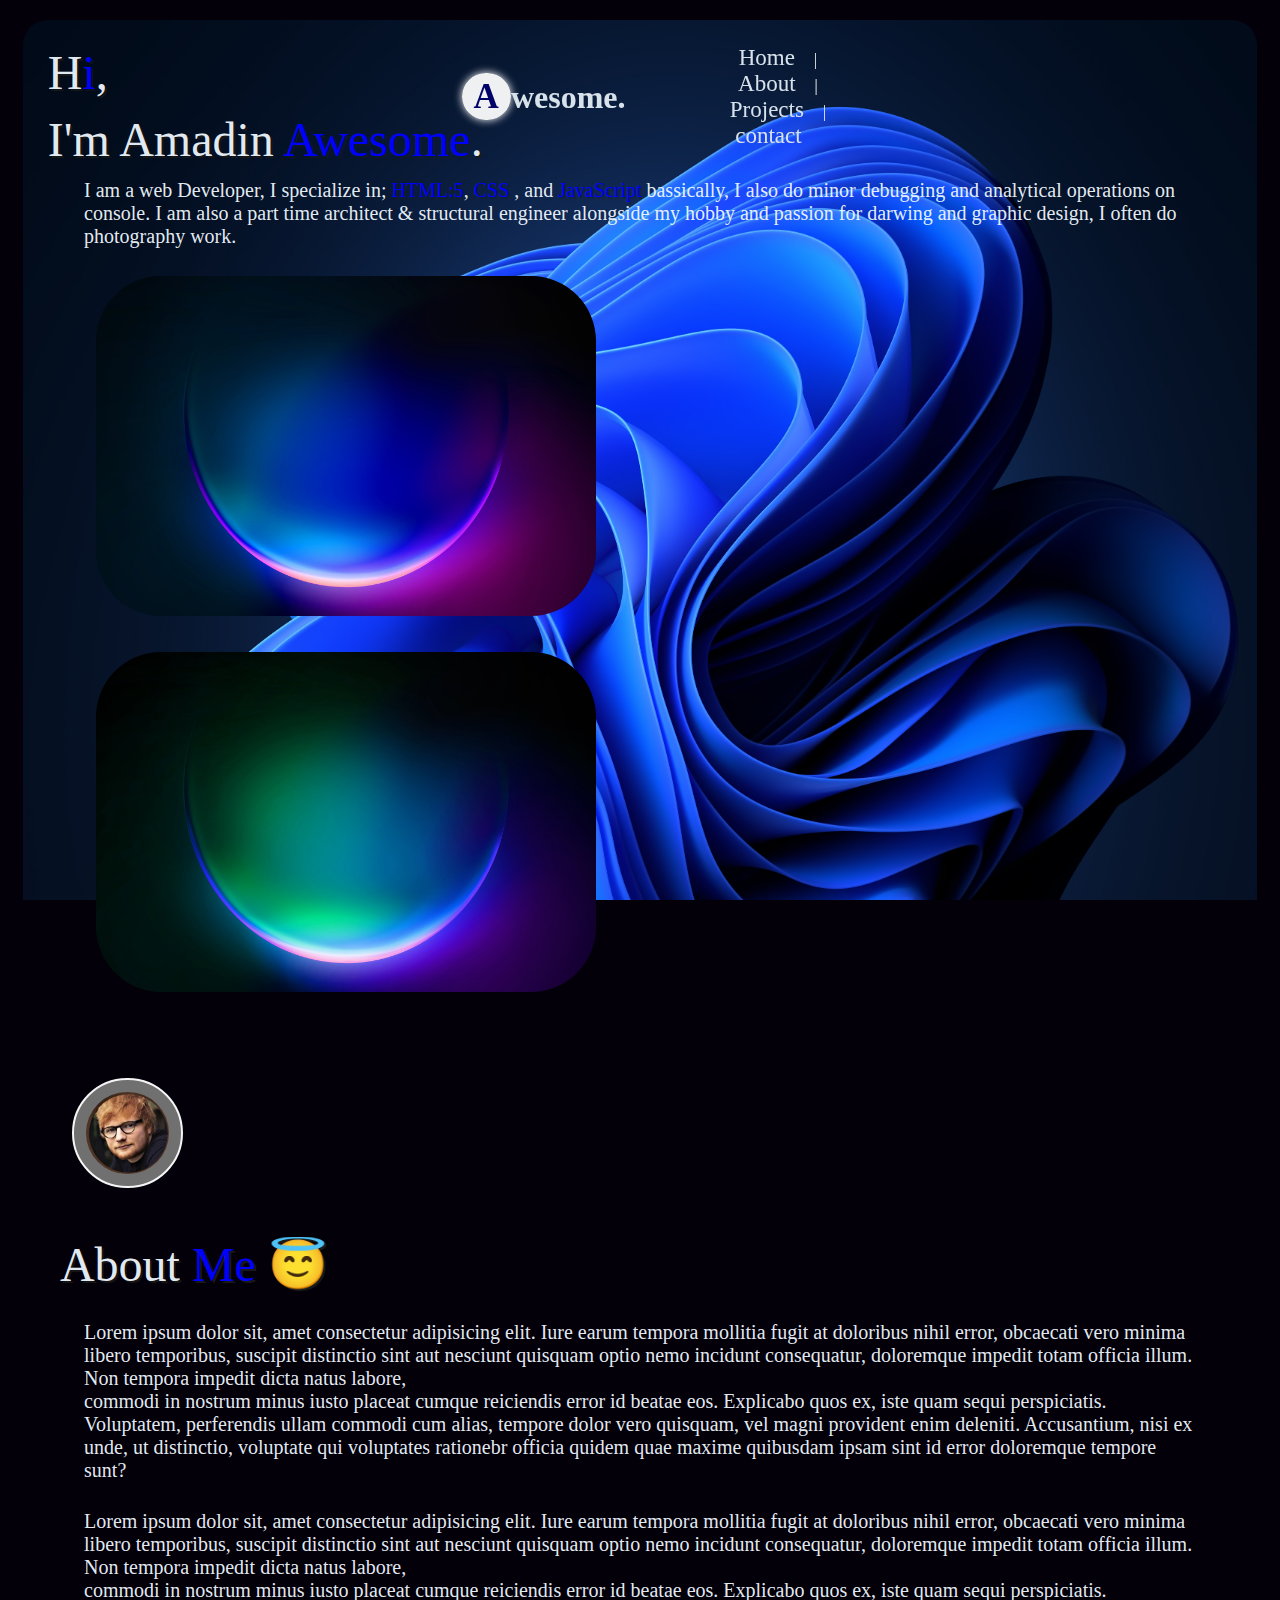
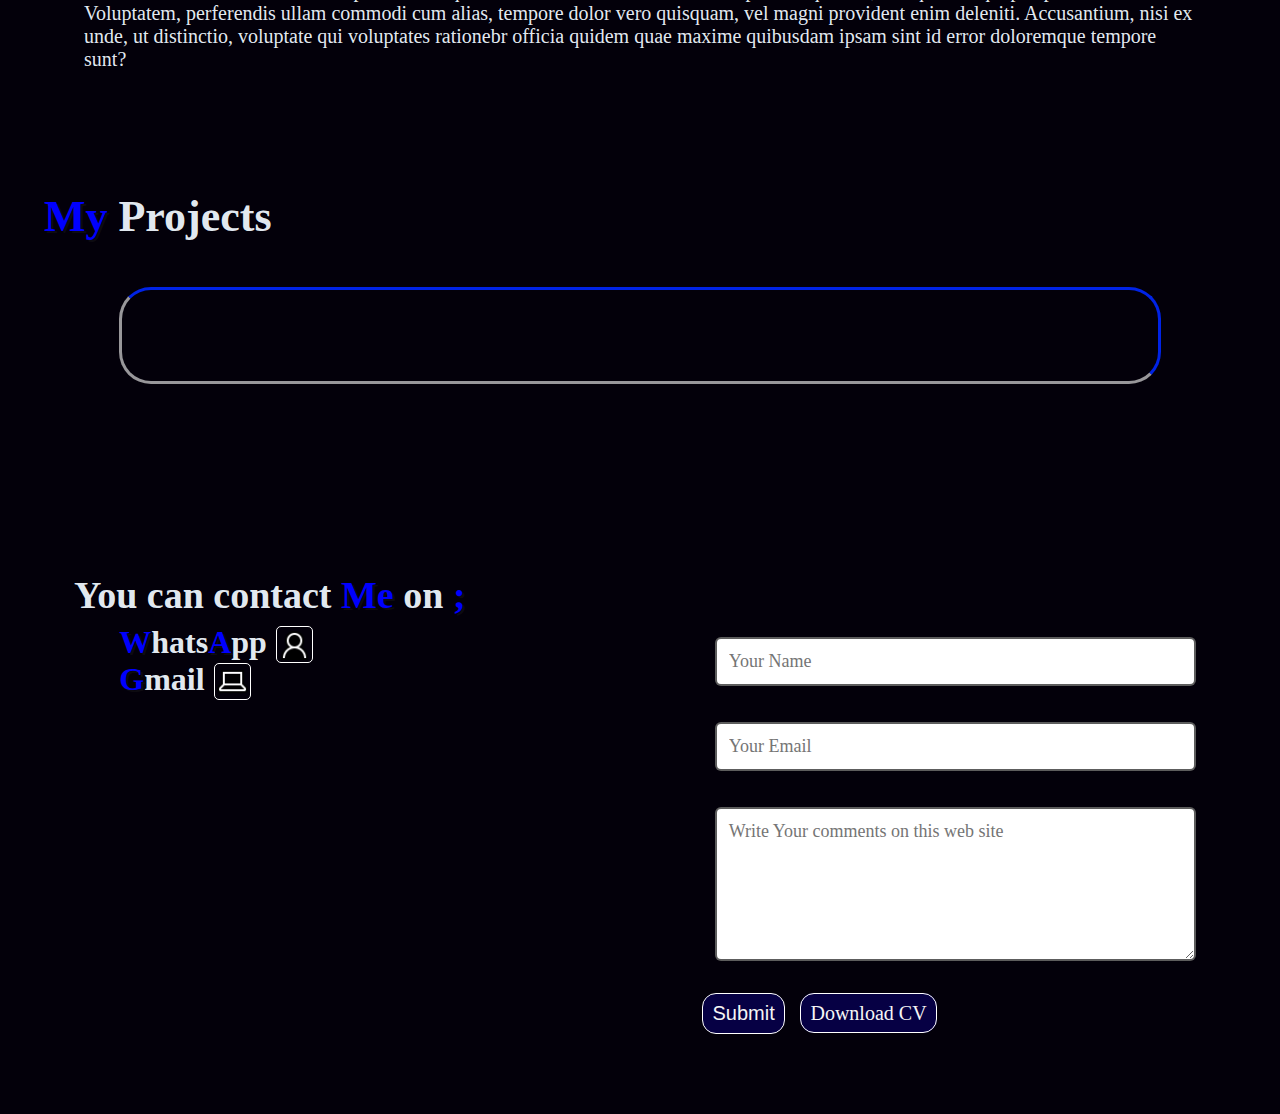
<file: index.html>
<!DOCTYPE html>
<html>
<head>
    <meta charset="UTF-8" />
    <link rel="stylesheet" href="My Profile.css">
    <link rel="icon" type="image/x-icon" href="WindowsSecurityAppList.scale-200.png">
    <title>My Portfolio</title>
</head>
<body>

 <div id="head">
     <div class="glow"><h1><span>A</span>wesome.</h1> </div>
     <ul>
        <a href="#home"><li>Home</li></a>|
        <a href="#about"><li>About</li></a>|
        <a href="#projects"><li>Projects</li></a>|
        <a href="#contact"><li>contact</li></a>
     </ul>
 </div>

<!---------------------- home ----------------------------->



  <section id="home">
     <h1>H<span>i</span>,</h1>
     <h1>I'm Amadin <span>Awesome</span>.</h1>
     <p> I am a web Developer, I specialize in; <span>HTML:5</span>, <span>CSS</span> , and <span>JavaScript</span> bassically, I also do minor debugging and analytical operations on console. I am also a part time architect & structural engineer alongside my hobby and passion for darwing and graphic design, I often do photography work.</p>
     <a href="#"><img src="img21.jpg" id="img_a"></a>
     <a href="#"><img src="img23.jpg" id="img_b"></a>
  </section> 

<!------------------------ about ---------------------------------->
    <section id="about">
        <img src="Ed_sheeran.png" alt="" id="proflie">
        
        <h1>About <span>Me  &#128519</span></h1>    
        <p>Lorem ipsum dolor sit, amet consectetur adipisicing elit. Iure earum tempora mollitia fugit at doloribus nihil error, obcaecati vero minima libero temporibus, suscipit distinctio sint aut nesciunt quisquam optio nemo incidunt consequatur, doloremque impedit totam officia illum. Non tempora impedit dicta natus labore,<br>
             commodi in nostrum minus iusto placeat cumque reiciendis error id beatae eos. Explicabo quos ex, iste quam sequi perspiciatis. Voluptatem, perferendis ullam commodi cum alias, tempore dolor vero quisquam, vel magni provident enim deleniti. Accusantium, nisi ex unde, ut distinctio, voluptate qui voluptates rationebr
              officia quidem quae maxime quibusdam ipsam sint id error doloremque tempore sunt?
        </p>
        <p>Lorem ipsum dolor sit, amet consectetur adipisicing elit. Iure earum tempora mollitia fugit at doloribus nihil error, obcaecati vero minima libero temporibus, suscipit distinctio sint aut nesciunt quisquam optio nemo incidunt consequatur, doloremque impedit totam officia illum. Non tempora impedit dicta natus labore,<br>
            commodi in nostrum minus iusto placeat cumque reiciendis error id beatae eos. Explicabo quos ex, iste quam sequi perspiciatis. Voluptatem, perferendis ullam commodi cum alias, tempore dolor vero quisquam, vel magni provident enim deleniti. Accusantium, nisi ex unde, ut distinctio, voluptate qui voluptates rationebr
             officia quidem quae maxime quibusdam ipsam sint id error doloremque tempore sunt?
       </p>
    </section>

    <!------------------------------- projects ------------------------------------->
    <section id="projects">
        <h1><span>My</span> Projects</h1>
        <div class="image">
        <a href="ttv_index.html" target="_blank><img src="ttv.png" alt=""></a>
        <a href="project1.html" target="_blank><img src="project1.png" alt=""></a>
        <a href="vtt_index.html" target="_blank><img src="vtt.png" alt=""></a>
        </div>
    </section>

    <!---------------------------contact-------------------------------------------------->

    <section id="contact">
        <h1>You can contact <span>Me</span> on <span>;</span></h1>
        <h2><span>W</span>hats<span>A</span>pp <img src="Account.ico" alt=""></h2>
        <h2><span>G</span>mail <img src="Device.ico" alt=""></h2>

        <div class="social">
        <form>
            <input type="text" name="Name" placeholder="Your Name" required>
            <input type="email" name="email" placeholder="Your Email" required>
            <textarea name="message" rows="6" placeholder="Write Your comments on this web site"></textarea>
            <button type="submit" id="button">Submit</button>
            <a href="My CV.txt" download>Download CV</a>
        </form>
        </div>

    </section>

    
</body>
</html>
</file>
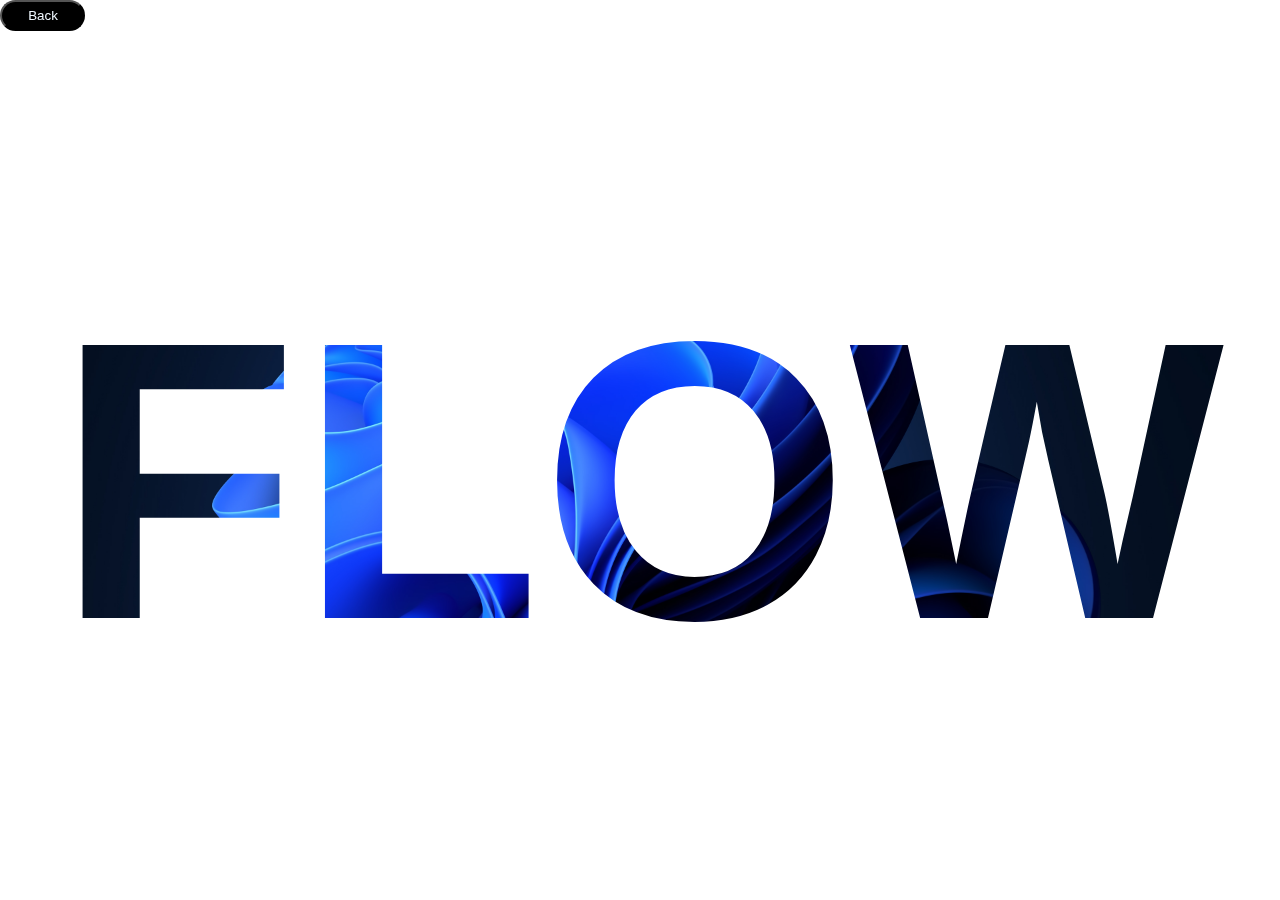
<file: project3.html>
<!DOCTYPE html>
 <html lang="en">
 <head>
    <meta charset="UTF-8">
    <meta name="viewport" content="width=device-width, initial-scale=1.0">
    <title>Project1</title>
 </head>
 <body>

<button><a href="index.html">Back</a></button>

    <div class="banner">
       <img src="img19.jpg" alt="">
        <h2>flow </h2>
    </div>

    <style>
        *{
    margin: 0;
    padding: 0;
    font-family: 'poppins', sans-serif;
}

.banner{
    margin: 0;
    padding: 0;
    position: absolute;
    width: 100%;
    height: 90%;
    overflow: hidden;
    display: flex;
    justify-content: center;
    align-items: center;
}

.banner img{
    top: 0;
    left: 0;
    width: 100%;
    height: 98%;
    object-fit: cover;
}

.banner h2{
    position: absolute;
    top: 0;
    left: 0;
    width: 100%;
    height: 100%;
    background: rgb(255, 255, 255);
    font-size: 31vw;
    font-weight: 900;
    text-align: center;
    text-transform: uppercase;
    line-height: 100vh;
    mix-blend-mode: screen;
    cursor: default;
    transition: all .9s;
}

button, a{
    padding: 6px 2%;
    background: black;
    color: aliceblue;
    border-radius: 25px;
    text-decoration: none;
}

    </style>
 </body>
 </html>
</file>
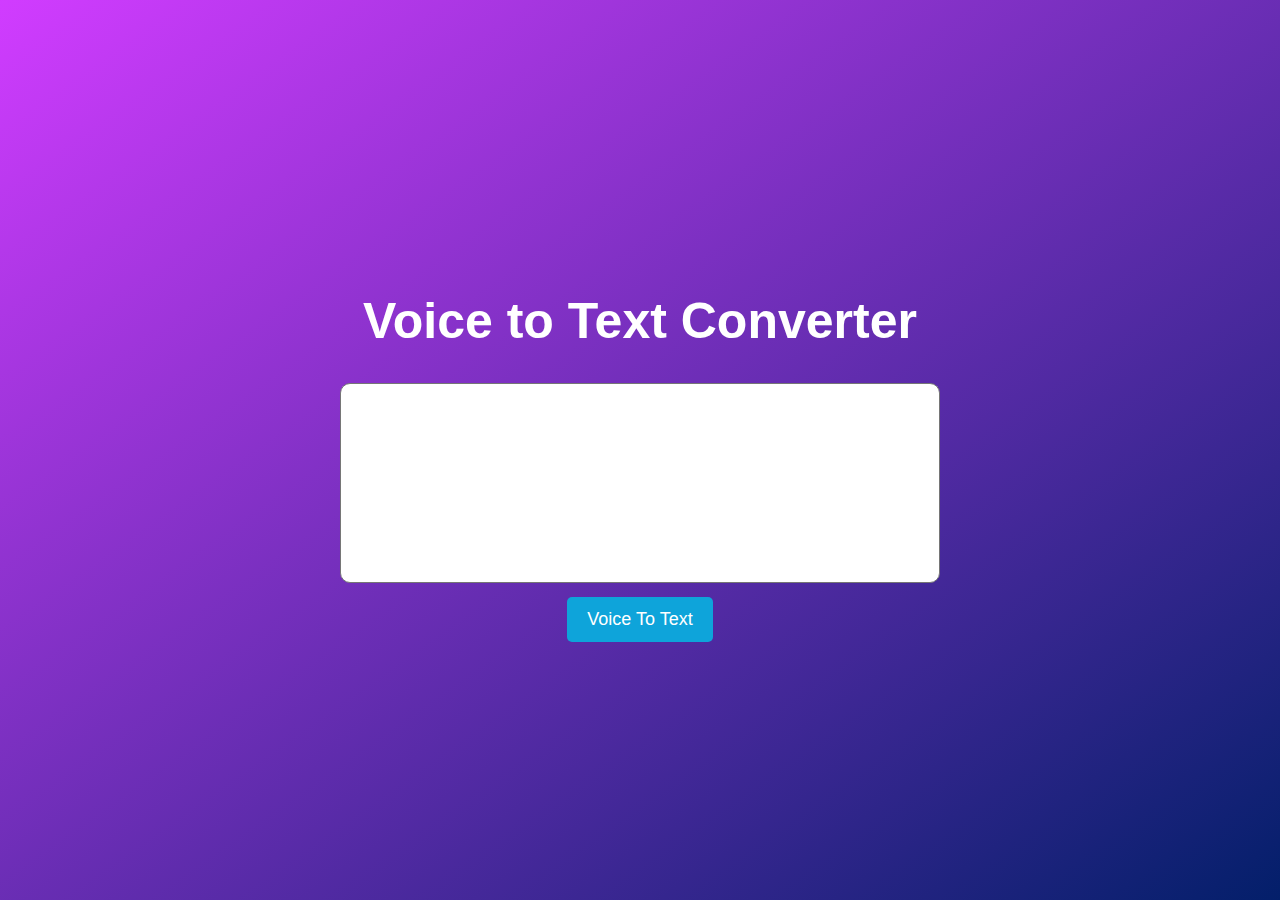
<file: vtt_index.html>
<!DOCTYPE html>
<html lang="en">
  <head>
    <meta charset="utf-8" />
    <meta
      name="viewport"
      content="initial-scale=1.0, maximum-scale=1.0, user-scalable=1"
    />
    <title>Home</title>
    <link rel="stylesheet" type="text/css" href="./vtt_style.css" />
  </head>
  <body>
    <div class="voice_to_text">
      <h1>Voice to Text Converter</h1>
      <textarea name="#" id="convert_text"></textarea>
      <button id="click_to_record">Voice To Text</button>
    </div>

    <script type="text/javascript" src="./vtt_script.js"></script>
  </body>
</html>
</file>
<file: My Profile.css>
*{
    margin: 0;
   padding: 0;
   scroll-behavior: smooth;
}
body{
    margin: 3px;
    padding: 0%;
    background: rgb(3, 0, 10);
}

/*-------------head----------------*/

#head span{ 
    margin: 3px 0;
    padding: 4px 12px;
    color: rgb(0, 2, 105);
    background: rgba(255, 255, 255, 0.938);
    box-shadow: 0 0 9px 0 white;
    border-radius: 95px;
    font-size: 35px;
    background-image: none;
    background-position: center;
    transition: all .9s;
}

#head span:hover{
   background-image: url("images.png");
   background-size: cover;
   background-repeat: no-repeat;
   background-position: center;
    color: rgb(0, 0, 0);   
    cursor: default;

} 



#head{
    position: fixed;
    margin: 11px 43vh;
    padding: 1% 2%;
    justify-content: space-between;
    align-items: center;
    text-align: center;
    display: inline-flex;
    background: transparent;
    color: whitesmoke;
   border: solid #0f00e600 1px;
   border-radius: 45px;
   transition: all 1s;
} 

#head:hover{
   background: #0a0a0a5e;
   backdrop-filter: blur(5px);
   border: solid #0f00e6e1 1px;
}

.glow {
    color: #fff;
    text-align: center;
    animation: glow 1s ease-in-out infinite alternate;
  }
  
  @keyframes glow {
    from {
      text-shadow: 0 0 10px #fff, 0 0 20px #fff, 0 0 30px #1700e6, 0 0 40px #0023e6, 0 0 50px #2300e6, 0 0 60px #0f00e6, 0 0 70px #0f00e6;
    }
    
    to {
      text-shadow: 0 0 20px #fff, 0 0 30px #4d8bff, 0 0 40px #4d94ff, 0 0 50px #4da0ff, 0 0 60px #4d94ff, 0 0 70px #4d94ff, 0 0 80px #4d8bff;
    }
  }


#head h1, li{
    margin: 1% 5vh;
    display: inline;
    color: rgb(216, 226, 235);
    cursor: default;

}

#head li{
    margin: 3px 19px;
    transition: all .3s;
    font-size: 23px;
}

#head li:hover{
    color: rgb(14, 17, 207);   
    cursor: pointer;
}

 a{
    text-decoration: none;
  }

 /*--------------------home----------------------*/
 #home span{
    color: blue;
    text-shadow: 2px 2px #1d1d1d69;
}

 #home, #about{
    background-image: url("img19.jpg");
    background-attachment: fixed;
    background-position: fixed;
    background-size: cover;
    background-repeat: no-repeat;
    border-radius: 25px;
    color: rgba(240, 248, 255, 0.959);
    padding: 1%;
    margin: 20px;
    transition: all 1s;
 }

 #home:hover, #about:hover{
    background-image: url("pa.jpg");
    background-attachment: fixed;
    background-position: fixed;
    background-size: cover;
    background-repeat: no-repeat;
    color: #e6fcff;
    cursor: default;
 }

 #home h1{
    margin: 1%;
    font: 3em normal;
    text-shadow: 2px 2px rgba(24, 24, 24, 0.89);
 }

 #home p{
    font-size: 20px;
    margin: 1% 4%;
 }

 #home #img_a, #img_b{
    justify-content: center;
    align-items: center;
    margin: 12px 6.2vh;
    width: 500px;
    height: 340px;
    border: 4px solid rgba(182, 189, 204, 0);
    border-radius: 69px;
    transition: all .8s;
 }
 
 #home #img_a:hover, #img_b:hover{
    border: 4px solid rgba(17, 27, 165, 0.952);
 }
 
 /*------~------*/


#myVideo {
    display: none;
    min-width: 100%; 
    min-height: 100%;
    margin: 1%;
  }
 

 /*--------------about--------------*/


 #about span{
    color: blue;
    text-shadow: 2px 2px #1d1d1de1;
}

#about h1{
    margin: 2%;
    font: 3em normal;
    text-shadow: 2px 2px rgba(24, 24, 24, 0.89);
 }

 #about p{
    font-size: 20px;
    margin: 2.3% 4%;
 }

 #about img{
    margin: 20px 3%;
    padding: 12px 12px;
    border-radius: 67px;
    width: 83px;
    border: solid whitesmoke 2px;
    background-color: rgba(128, 128, 128, 0.877);
    transition: all .8s;
    box-shadow: 0 9% 0 rgba(245, 245, 245, 0.884);
 }

 #about img:hover{
    background: #0a0a0ae5;
    filter: contrast(9px);
 }

/*--------------------projects------------------------------*/

#projects span{
   color: blue;
   text-shadow: 2px 2px #1d1d1d69;
}

#projects, #contact{
   background-image: url("img19.jpg");
   background-attachment: fixed;
   background-position: fixed;
   background-size: cover;
   background-repeat: no-repeat;
   border-radius: 25px;
   color: rgba(240, 248, 255, 0.959);
   padding: 4%;
   margin: 20px;
   transition: all 1s;
}

#projects:hover, #contact:hover{
   background-image: url("pa.jpg");
   background-attachment: fixed;
   background-position: fixed;
   background-size: cover;
   background-repeat: no-repeat;
   color: #e6fcff;
   cursor: default;
}

#projects h1{
   margin: 9px -30px;
   font-size: 44px;
}

#projects .image{
   margin: 4%;
   padding: 4% 4%;
   border: #0023e6 solid 3px;
   border-bottom:3px solid #e9e9e9a6;
   border-left: 3px solid #e9e9e9a6;
   border-radius: 32px;
   justify-items: center;
   align-items: center;
   justify-content: space-between;
   transition: all 1.6s;
}

#projects .image:hover{
   background: rgba(176, 176, 255, 0.349);
}

#projects img{
   margin: 5px 1.5%;
   border-radius: 45px;
   width: 270px;
   height: 254px;
   transition: all .9s;
   border: 4px solid rgba(17, 27, 165, 0);
}

#projects img:hover{
   border: 4px solid rgba(17, 27, 165, 0.952);
}

/*---------------contacts------------------*/

#contact span{
   color: blue;
   text-shadow: 2px 2px #1d1d1d69;
}



#contact h1{
   margin-top: 22px;
   margin-bottom: 7px;
   font-size: 38px;
}

#contact h2{
   margin: 0px 4%;
   font-size: 32px;
}

#contact h2 img{
   padding: 2px 2px;
   width: 31px;
   border: solid white 1px;
   border-radius: 5px;
   margin: -1% 1px;
   transition: all .9s;
}

#contact h2 img:hover{
   background: rgba(37, 74, 143, 0.781);
}

#contact a, #button{
   margin: 2% 1.3%;
   padding: 8px 9px;
   font-size: 20px;
   font: normal;
   color: whitesmoke;
   background: #0f00e644;
   border: white solid 1px;
   border-radius: 14px;
   transition: all .4s;
}

#contact a:hover, #button:hover{
   color: whitesmoke;
   background: #0f00e6f5;
   border: white solid 1px;
}

#contact form{
   margin-top: -7%;
   margin-left: 55%;
   width: 40%;
   display: block;
   color: rgb(20, 20, 20);
}

#contact input, textarea{
   width: 100%;
   outline: none;
   background-image: url("image_d32.jpg");
   background-attachment: fixed;
   background-position: 0;
   background-size: cover;
   background-repeat: no-repeat;
   padding: 12px;
   margin: 4%;
   color: rgba(5, 5, 5, 0.911);
   font-size: 18px;
   font-family:Cambria, Cochin, Georgia, Times, 'Times New Roman', serif;
   border: solid rgba(14, 14, 14, 0.671) 2px;
   border-radius: 6px;
   transition: all .9s;
}

#contact input:hover, textarea:hover{
   background-image: url("img32.jpg");
   background-attachment: fixed;
   background-position: 0;
   background-size: cover;
   background-repeat: no-repeat;
   border: solid rgba(255, 255, 255, 0.966) 2px;
}
</file>
<file: vtt_style.css>
*,
*:after,
*:before {
  -webkit-box-sizing: border-box;
  -moz-box-sizing: border-box;
  -ms-box-sizing: border-box;
  box-sizing: border-box;
}
body {
  font-family: arial;
  font-size: 16px;
  margin: 0;
  background: linear-gradient(to right bottom, #d13cff, #031f6a);
  color: #000;
  display: flex;
  align-items: center;
  justify-content: center;
  min-height: 100vh;
}

.voice_to_text {
  width: 600px;
  text-align: center;
}
h1 {
  color: #fff;
  font-size: 50px;
}
#convert_text {
  width: 100%;
  height: 200px;
  border-radius: 10px;
  resize: none;
  padding: 10px;
  font-size: 20px;
  margin-bottom: 10px;
}
button {
  padding: 12px 20px;
  background: #0ea4da;
  border: 0;
  color: #fff;
  font-size: 18px;
  cursor: pointer;
  border-radius: 5px;
}
</file>
